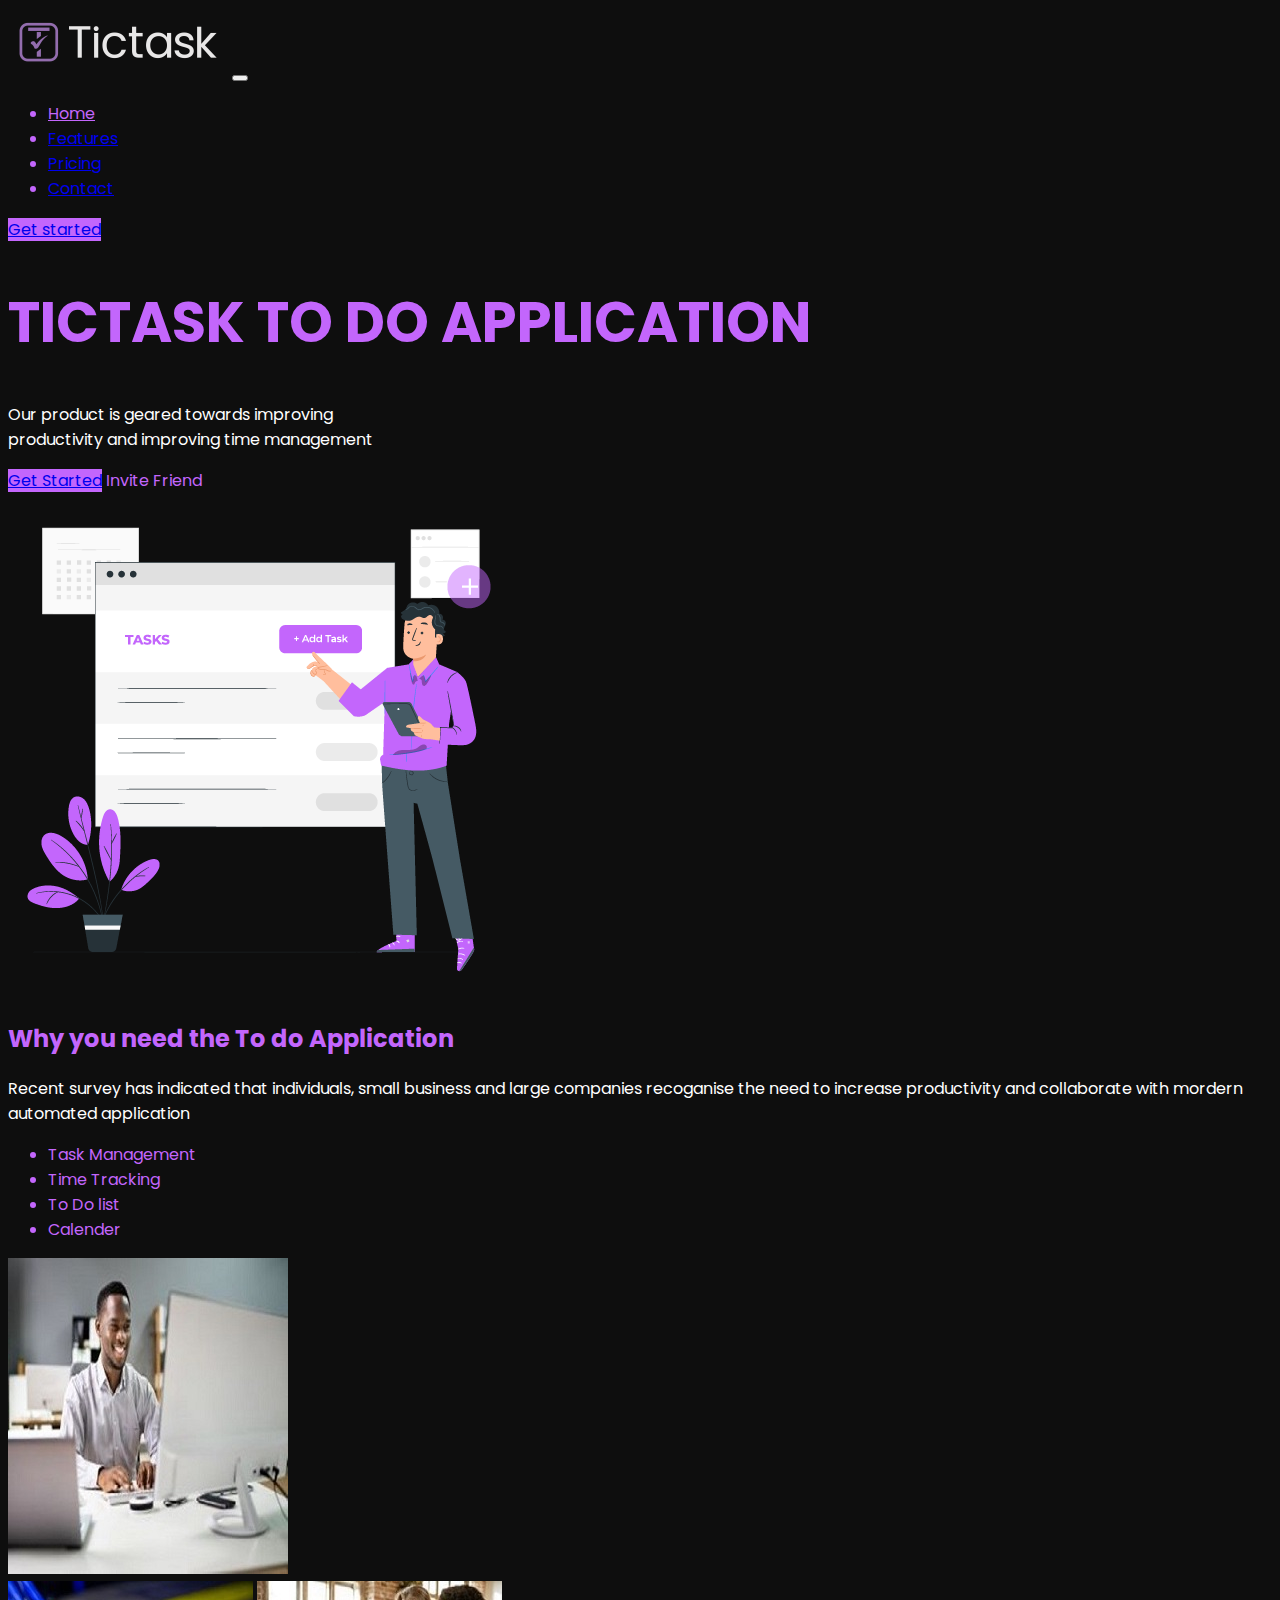
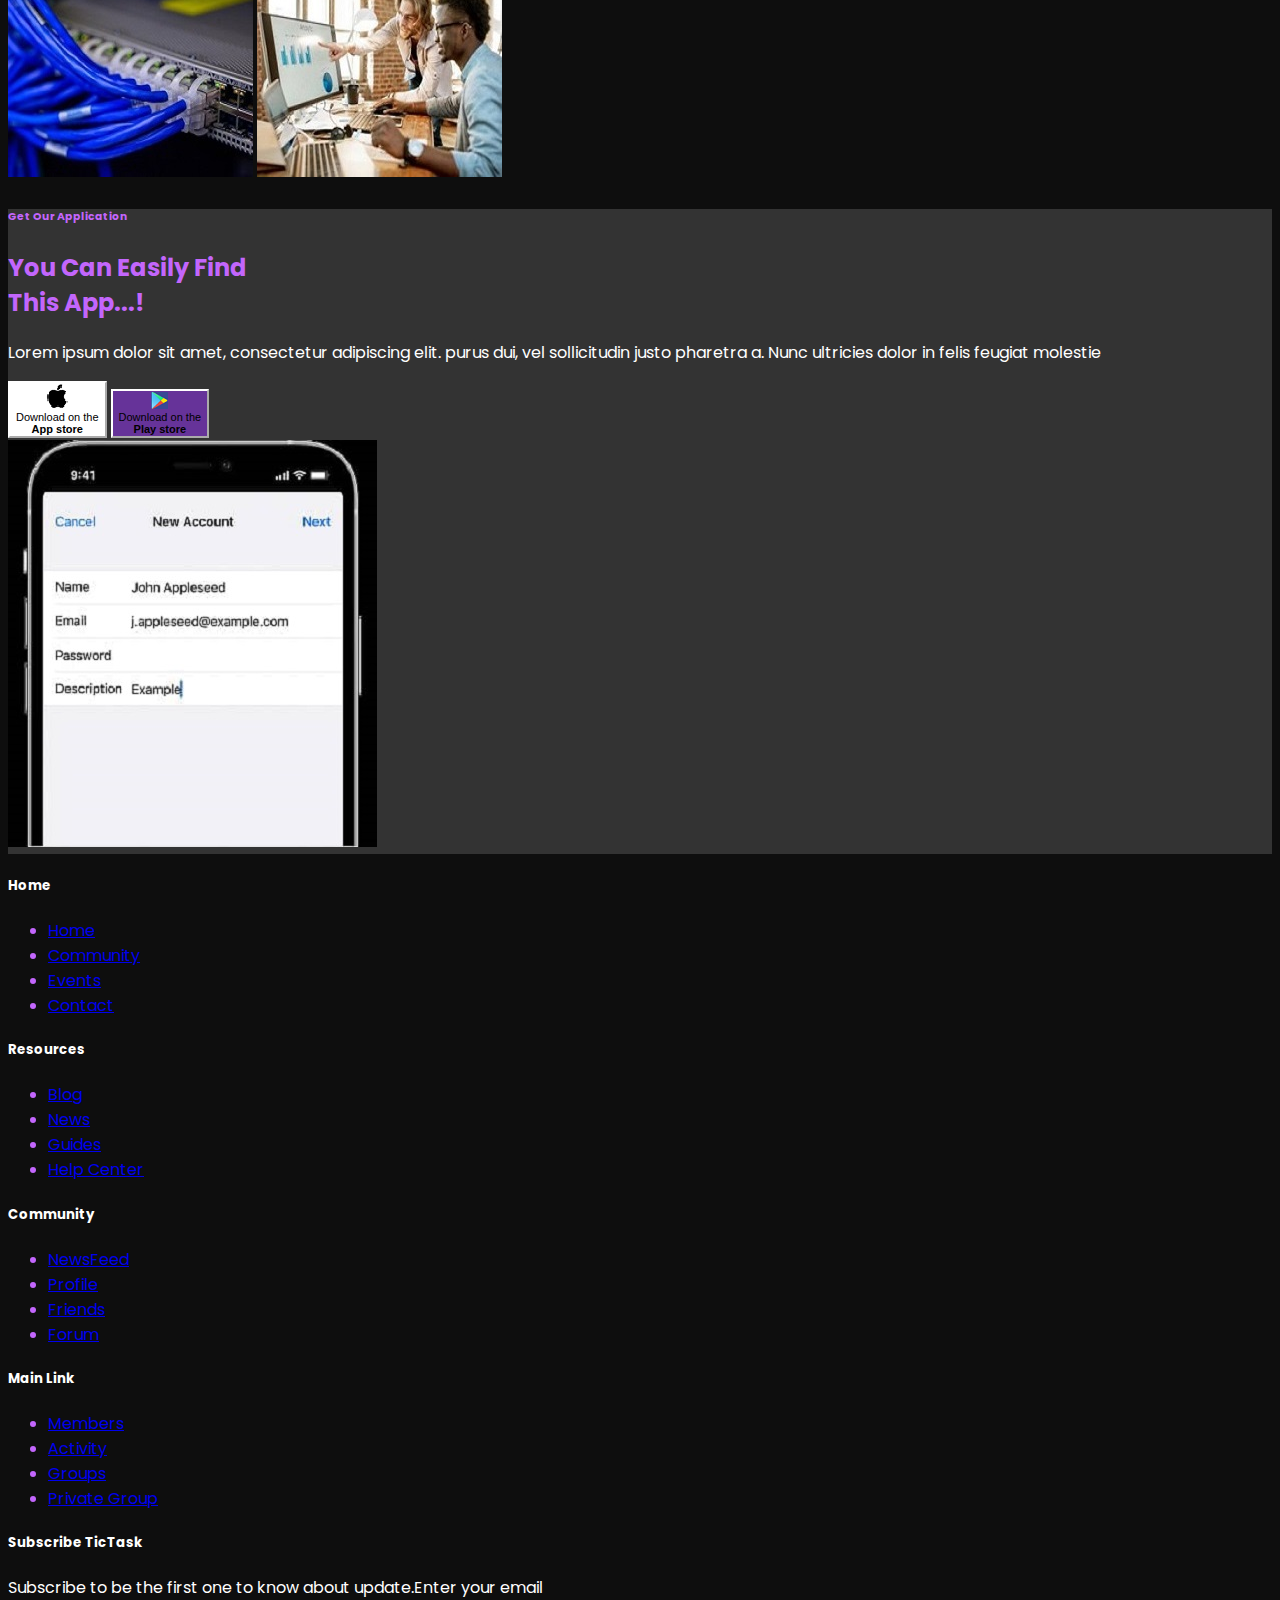
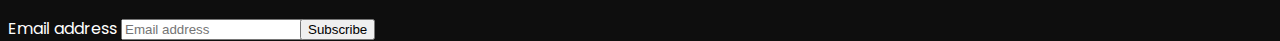
<file: index.html>
<!doctype html>
<html lang="en">
  <head>
    <meta charset="utf-8">
    <meta name="viewport" content="width=device-width, initial-scale=1">
    <title>Ticktask</title>
    <link href="https://cdn.jsdelivr.net/npm/bootstrap@5.2.2/dist/css/bootstrap.min.css" rel="stylesheet" integrity="sha384-Zenh87qX5JnK2Jl0vWa8Ck2rdkQ2Bzep5IDxbcnCeuOxjzrPF/et3URy9Bv1WTRi" crossorigin="anonymous">
    <link href="https://cdn.jsdelivr.net/npm/bootstrap@5.2.2/dist/css/bootstrap.min.css" rel="stylesheet" integrity="sha384-Zenh87qX5JnK2Jl0vWa8Ck2rdkQ2Bzep5IDxbcnCeuOxjzrPF/et3URy9Bv1WTRi" crossorigin="anonymous">
    <link href="https://fonts.googleapis.com/css2?family=Poppins&display=swap" rel="stylesheet">
    <link rel="stylesheet" href="https://cdnjs.cloudflare.com/ajax/libs/font-awesome/6.2.0/css/all.min.css" integrity="sha512-xh6O/CkQoPOWDdYTDqeRdPCVd1SpvCA9XXcUnZS2FmJNp1coAFzvtCN9BmamE+4aHK8yyUHUSCcJHgXloTyT2A==" crossorigin="anonymous" referrerpolicy="no-referrer" />
    <link rel="stylesheet" href="./style.css">
</head>
  <body>
    <nav class="navbar navbar-expand-lg bg-transparent border-bottom border-dark p-3 ticktac-nav ">
      <div class="container">
        <!-- <a class="navbar-brand link-light fs-1" href="#">TicTask</a> -->
        <a class="navbar-brand " href="#"><img src="./image/Tictask-06.png" class="img-fluid  responsive " alt=""></a>
        <button class="navbar-toggler bg-secondary  " type="button" data-bs-toggle="collapse" data-bs-target="#navbarSupportedContent" aria-controls="navbarSupportedContent" aria-expanded="false" aria-label="Toggle navigation">
          <span class="navbar-toggler-icon nav-icon fs-6"></span>
        </button>
        <div class="collapse navbar-collapse" id="navbarSupportedContent">
          <ul class="navbar-nav ms-auto mb-2 mb-lg-0 me-4 nlink">
            <li class="nav-item">
              <a class="nav-link px-4 active link-secondary" aria-current="page" href="#">Home</a>
            </li>
            <li class="nav-item">
              <a class="nav-link px-4 link-secondary" href="#">Features</a>
            </li>
            <li class="nav-item">
              <a class="nav-link px-4 link-secondary" href="#">Pricing</a>
            </li>
            <li class="nav-item">
              <a class="nav-link px-4 link-secondary" href="#">Contact</a>
            </li>
          </ul>
          <div class="gts">
          <a class="text-decoration-none link-light btn me-2 px-4 py-3 navBtn" href="./signup.html">Get started</a>
       </div>
        </div>
      </div>
    </nav>

     <div class="container-fluid ">
       <div class="row justify-content-center  align-items-center px-6 p-5 cont-text ">
         <div class="col-md-6 py-5">
           <h1 class="mb-4 fw-bold todo">TICTASK TO DO APPLICATION</h1>
           <P class="mb-4 todo-product">Our product is geared towards improving <br> productivity and improving time management</P>
           <div class="link-btn ">
             <a class="get-s text-decoration-none link-light btn me-2 px-4 py-3  rounded-4 " href="./signup.html">Get Started</a>
             <a class="invt-f text-decoration-none btn link-light  px-4 py-3 rounded-4">Invite Friend</a>
           </div>
         </div>
         <div class="col-md-5 me-5 nav-image"><img src="./image/Illustration 2 Ticktask-01.png" class="img-fluid  " alt="header image"> </div>
       </div>
     </div>

      <div class="container-fluid bg-light text-dark p-3">
        <div class="row  justify-content-between align-items-center px-6 py-5">
          <div class="col-md-5 py-5 ps-5">
            <h2 class="mb-4 fw-bold">Why you need the To do Application</h2>
            <p class="mb-4 ">Recent survey has indicated that individuals, small business
            and large companies recoganise the need to increase productivity
            and collaborate with mordern automated application</p>
            <ul class="listed-styled fs-6  ">
              <li class="mb-3">Task Management</li>
              <li class="mb-3">Time Tracking</li>
              <li class="mb-3">To Do list</li>
              <li class="mb-3">Calender</li>
            </ul>
          </div>

          <div class="col-md-6 nav-image">
            <div class="row justify-content-center align-items-center">
              <div class="col-md-6">
                <img  class="img-fluid rounded-4 " src="./image/tictaskajpg.jpg" alt="body image">
              </div>
                <div class="col-md-6">
                  <img class="img-fluid rounded-4 mb-2 " src="./image/tictaskbjpg.jpg" alt="body image">
                  <img class="img-fluid rounded-4  " src="./image/tictaskc.jpg" alt="body image">
                </div>
            </div>
          </div>
        </div>
      </div>

      <div class="container-fluid ttu pt-5 px-5">
        <div class="row  justify-content-between align-items-end  ">
          <div class="col-md-5 py-5 ps-5 index-btn">
            <h6 class="mb-3">Get Our Application</h6>
            <h2 class="fw-bold mb-3  ">You Can Easily Find <br> This App...!</h2>
            <p class="mb-3  ">Lorem ipsum dolor sit amet, consectetur adipiscing elit.
            purus dui, vel sollicitudin justo pharetra a.
            Nunc ultricies dolor in felis feugiat molestie</p>

            <div class="d-flex flex-wrap applay-btn ">
              <button class="d-flex btn btn-sm btn-light rounded-2 app-Btn me-3 p-2 align-items-center">
                <img src="./image/icons8-apple-logo-50.png" class="p-1 img-fluid" alt="">
                <div class="p-0" style="font-size: 11px;"> Download on the<br><b>App store</b></div>
              </button>
              <button class="d-flex btn btn-sm btn-primary rounded-2 play-Btn p-2 align-items-center">
                <img src="./image/icons8-play-store-24 (1).png" class="p-1 img-fluid" alt="">
                <div style="font-size: 11px;">Download on the <br><b>Play store</b></div> 
             </button>
            </div>
          </div>
          <div class=" col-md-5 img-fluid nav-image "><img src="./image/phone.jpeg" class="img-fluid" alt=""></div>
        </div>
      </div>


      <div class="container ">
        <footer class="py-5">
          <div class="row">
            <div class="col-6 col-md-2 mb-3">
              <h5 class="mb-4">Home</h5>
              <ul class="nav flex-column">
                <li class="nav-item mb-4"><a href="#" class="nav-link p-0 text-light">Home</a></li>
                <li class="nav-item mb-4"><a href="#" class="nav-link p-0 text-light">Community</a></li>
                <li class="nav-item mb-4"><a href="#" class="nav-link p-0 text-light">Events</a></li>
                <li class="nav-item mb-4"><a href="#" class="nav-link p-0 text-light">Contact</a></li>
              </ul>
            </div>
      
            <div class="col-6 col-md-2 mb-3">
              <h5 class="mb-4">Resources</h5>
              <ul class="nav flex-column">
                <li class="nav-item mb-4"><a href="#" class="nav-link p-0 text-light">Blog</a></li>
                <li class="nav-item mb-4"><a href="#" class="nav-link p-0 text-light">News</a></li>
                <li class="nav-item mb-4"><a href="#" class="nav-link p-0 text-light">Guides</a></li>
                <li class="nav-item mb-4"><a href="#" class="nav-link p-0 text-light">Help Center</a></li>
              </ul>
            </div>
      
            <div class="col-6 col-md-2 mb-3">
              <h5 class="mb-4">Community</h5>
              <ul class="nav flex-column">
                <li class="nav-item mb-4"><a href="#" class="nav-link p-0 text-light">NewsFeed</a></li>
                <li class="nav-item mb-4"><a href="#" class="nav-link p-0 text-light">Profile</a></li>
                <li class="nav-item mb-4"><a href="#" class="nav-link p-0 text-light">Friends</a></li>
                <li class="nav-item mb-4"><a href="#" class="nav-link p-0 text-light">Forum</a></li>
              </ul>
            </div>

            <div class="col-6 col-md-2 mb-3">
              <h5 class="mb-4">Main Link</h5>
              <ul class="nav flex-column">
                <li class="nav-item mb-4"><a href="#" class="nav-link p-0 text-light">Members</a></li>
                <li class="nav-item mb-4"><a href="#" class="nav-link p-0 text-light">Activity</a></li>
                <li class="nav-item mb-4"><a href="#" class="nav-link p-0 text-light">Groups</a></li>
                <li class="nav-item mb-4"><a href="#" class="nav-link p-0 text-light">Private Group</a></li>
              </ul>
            </div>
      
            <div class="col-md-3">
              <form>
                <h5 class="mb-4">Subscribe TicTask</h5>
                <p class="mb-4 fs-7 sub-content">Subscribe to be the first one to know about update.Enter your email</p>
                <div class="d-flex flex-column flex-sm-row p-6 gap-o">
                  <label for="newsletter1" class="visually-hidden  mb-4">Email address</label>
                  <input id="newsletter1" type="text" class="form-control bg-transparent" placeholder="Email address">
                  <button class="btn btn-light email-Btn " type="button">Subscribe</button>
                </div>
              </form>
            </div>
             <div class="footer-social d-flex justify-content-end ">
               <div class=" p-2 bg-light rounded-5 m-2 ">
                 <a class="link-dark"  href="#"><i class="fa-brands fa-twitter fs-4"></i></a>
               </div>
               <div class="p-2 bg-light rounded-5 m-2">
                 <a class="link-dark"  href="#"><i class="fa-brands fa-instagram fs-4"></i></a>
               </div>
               <div class="p-2 bg-light rounded-5 m-2 ">
                 <a class="link-dark" href="#"><i class="fa-brands fa-facebook fs-4"></i></a>
                </div>
               <div class="p-2 bg-light rounded-5 m-2 ">
                 <a class="link-dark" href="#"><i class="fa-brands fa-linkedin fs-4"></i></a>
               </div>
             </div>
          </div>
        </footer>
      </div>

    <script src="https://cdn.jsdelivr.net/npm/bootstrap@5.2.2/dist/js/bootstrap.bundle.min.js" integrity="sha384-OERcA2EqjJCMA+/3y+gxIOqMEjwtxJY7qPCqsdltbNJuaOe923+mo//f6V8Qbsw3" crossorigin="anonymous"></script>
  </body>
</html>
</file>
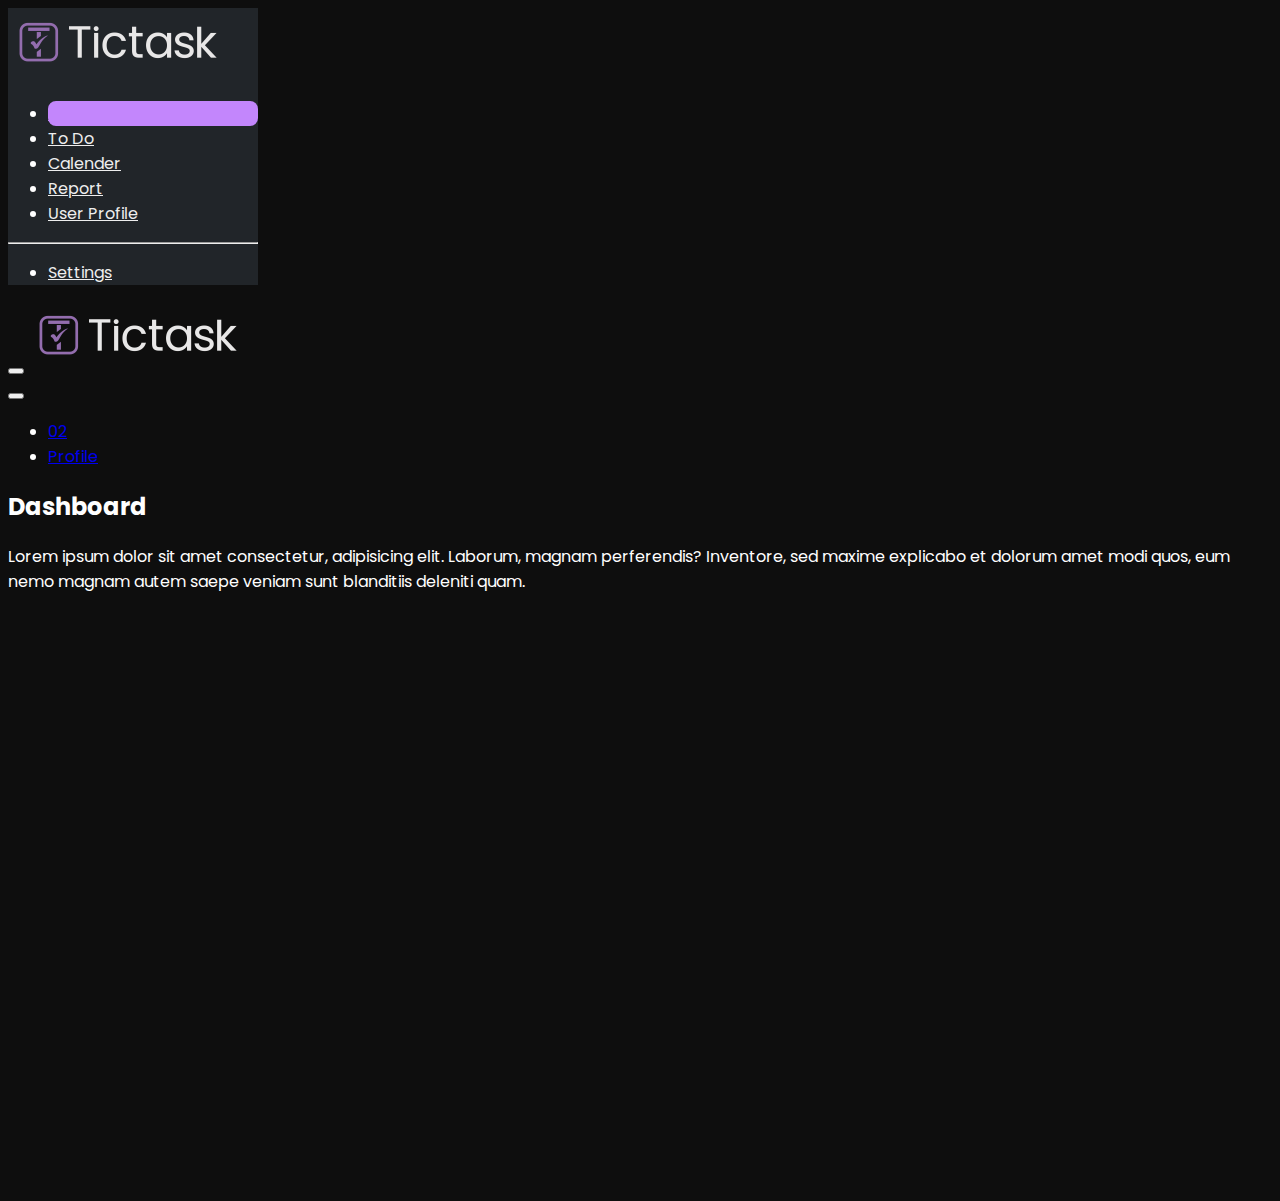
<file: dashboard.html>
<!DOCTYPE html>
<html lang="en">
<head>
    <meta charset="UTF-8">
    <meta http-equiv="X-UA-Compatible" content="IE=edge">
    <meta name="viewport" content="width=device-width, initial-scale=1.0">
    <title>TicTask Dashboard</title>
    <link href="https://cdn.jsdelivr.net/npm/bootstrap@5.2.2/dist/css/bootstrap.min.css" rel="stylesheet" integrity="sha384-Zenh87qX5JnK2Jl0vWa8Ck2rdkQ2Bzep5IDxbcnCeuOxjzrPF/et3URy9Bv1WTRi" crossorigin="anonymous">
    <link href="https://cdn.jsdelivr.net/npm/bootstrap@5.2.2/dist/css/bootstrap.min.css" rel="stylesheet" integrity="sha384-Zenh87qX5JnK2Jl0vWa8Ck2rdkQ2Bzep5IDxbcnCeuOxjzrPF/et3URy9Bv1WTRi" crossorigin="anonymous">
    <link href="https://fonts.googleapis.com/css2?family=Poppins&display=swap" rel="stylesheet">
    <link rel="stylesheet" href="https://cdnjs.cloudflare.com/ajax/libs/font-awesome/6.2.0/css/all.min.css" integrity="sha512-xh6O/CkQoPOWDdYTDqeRdPCVd1SpvCA9XXcUnZS2FmJNp1coAFzvtCN9BmamE+4aHK8yyUHUSCcJHgXloTyT2A==" crossorigin="anonymous" referrerpolicy="no-referrer" />
    <link rel="stylesheet" href="dashboard.css">
</head>
<body>
    <div class="main-container d-flex">
        <div class="sidebar " id="side_nav">
            <div class="header-box px-2 pt-3 pb-4 d-flex justify-content-between">
               <img src="/image/Tictask-06.png" alt="TicTask Logo">
            </div>
        
            <ul class="list-unstyled px-2">
                <li class="active"><a href="#" class="text-decoration-none px-3 py-2 d-block text-white"><i class="fa-solid fa-house"></i> Dashboard</a></li>
                <li class=""><a href="#" class="text-decoration-none px-3 py-2 d-block text-white"><i class="fa-solid fa-clipboard-list"></i> To Do</a></li>
                <li class=""><a href="#" class="text-decoration-none px-3 py-2 d-block text-white"><i class="fa-regular fa-calendar-days"></i> Calender</a></li>
                <li class=""><a href="#" class="text-decoration-none px-3 py-2 d-block text-white"><i class="fa-solid fa-circle-exclamation"></i> Report</a></li>
                <li class=""><a href="#" class="text-decoration-none px-3 py-2 d-block text-white"><i class="fa-regular fa-user"></i> User Profile</a></li>
            </ul>
            <hr class="h-color mx-2">

            <ul class="list-unstyled px-2">
                <li class=""><a href="#" class="text-decoration-none px-3 py-2 d-block text-white"><i class="fa-solid fa-gear"></i> Settings</a></li>
            </ul>
        </div>
        <div class="content">
            <nav class="navbar navbar-expand-md navbar-dark bg-dark">
                <div class="container-fluid">
                    <div class="d-flex justify-content-between d-md-none">
                    <button class="btn px-1 py-0 me-2 text-white" id="sidebtn"><i class="fa-solid fa-bars"></i></button>
                    <img src="/image/Tictask-06.png" class="navbar-brand sideimg img-fluid" alt="TicTask Logo">
                    </div>

                  <button class="navbar-toggler p-0 border-0" type="button" data-bs-toggle="collapse" data-bs-target="#navbarSupportedContent" aria-controls="navbarSupportedContent" aria-expanded="false" aria-label="Toggle navigation">
                    <i class="fa-solid fa-bars"></i>
                  </button>
                  <div class="collapse navbar-collapse justify-content-end" id="navbarSupportedContent">
                    <ul class="navbar-nav mb-2 mb-lg-0">
                      <li class="nav-item"><a href="#" class="text-decoration-none px-4 py-2 d-block text-white">
                        <span><i class="fa-regular fa-bell"></i></span>
                        <span class="rounded-pill text-white py-0 px-1 text-bg-danger">02</span>
                        </a>
                      </li> 
                      <li class="nav-item">
                        <a class="nav-link active" aria-current="page" href="#">Profile</a>
                      </li>
                    </ul>
                  </div>
                </div>
            </nav>

              <div class="dashboard-content px-3 pt-4">
                <h2 class="fs-2"> Dashboard</h2>
                <p>Lorem ipsum dolor sit amet consectetur, adipisicing elit. Laborum, magnam perferendis? Inventore, 
                   sed maxime explicabo et dolorum amet modi quos,
                   eum nemo magnam autem saepe veniam sunt blanditiis deleniti quam.</p>
              </div>
        </div>
    </div>

  <script src="https://cdn.jsdelivr.net/npm/bootstrap@5.2.2/dist/js/bootstrap.bundle.min.js" integrity="sha384-OERcA2EqjJCMA+/3y+gxIOqMEjwtxJY7qPCqsdltbNJuaOe923+mo//f6V8Qbsw3" crossorigin="anonymous"></script>
  <script src="./dashboard.js"></script>
</body>
</html>
</file>
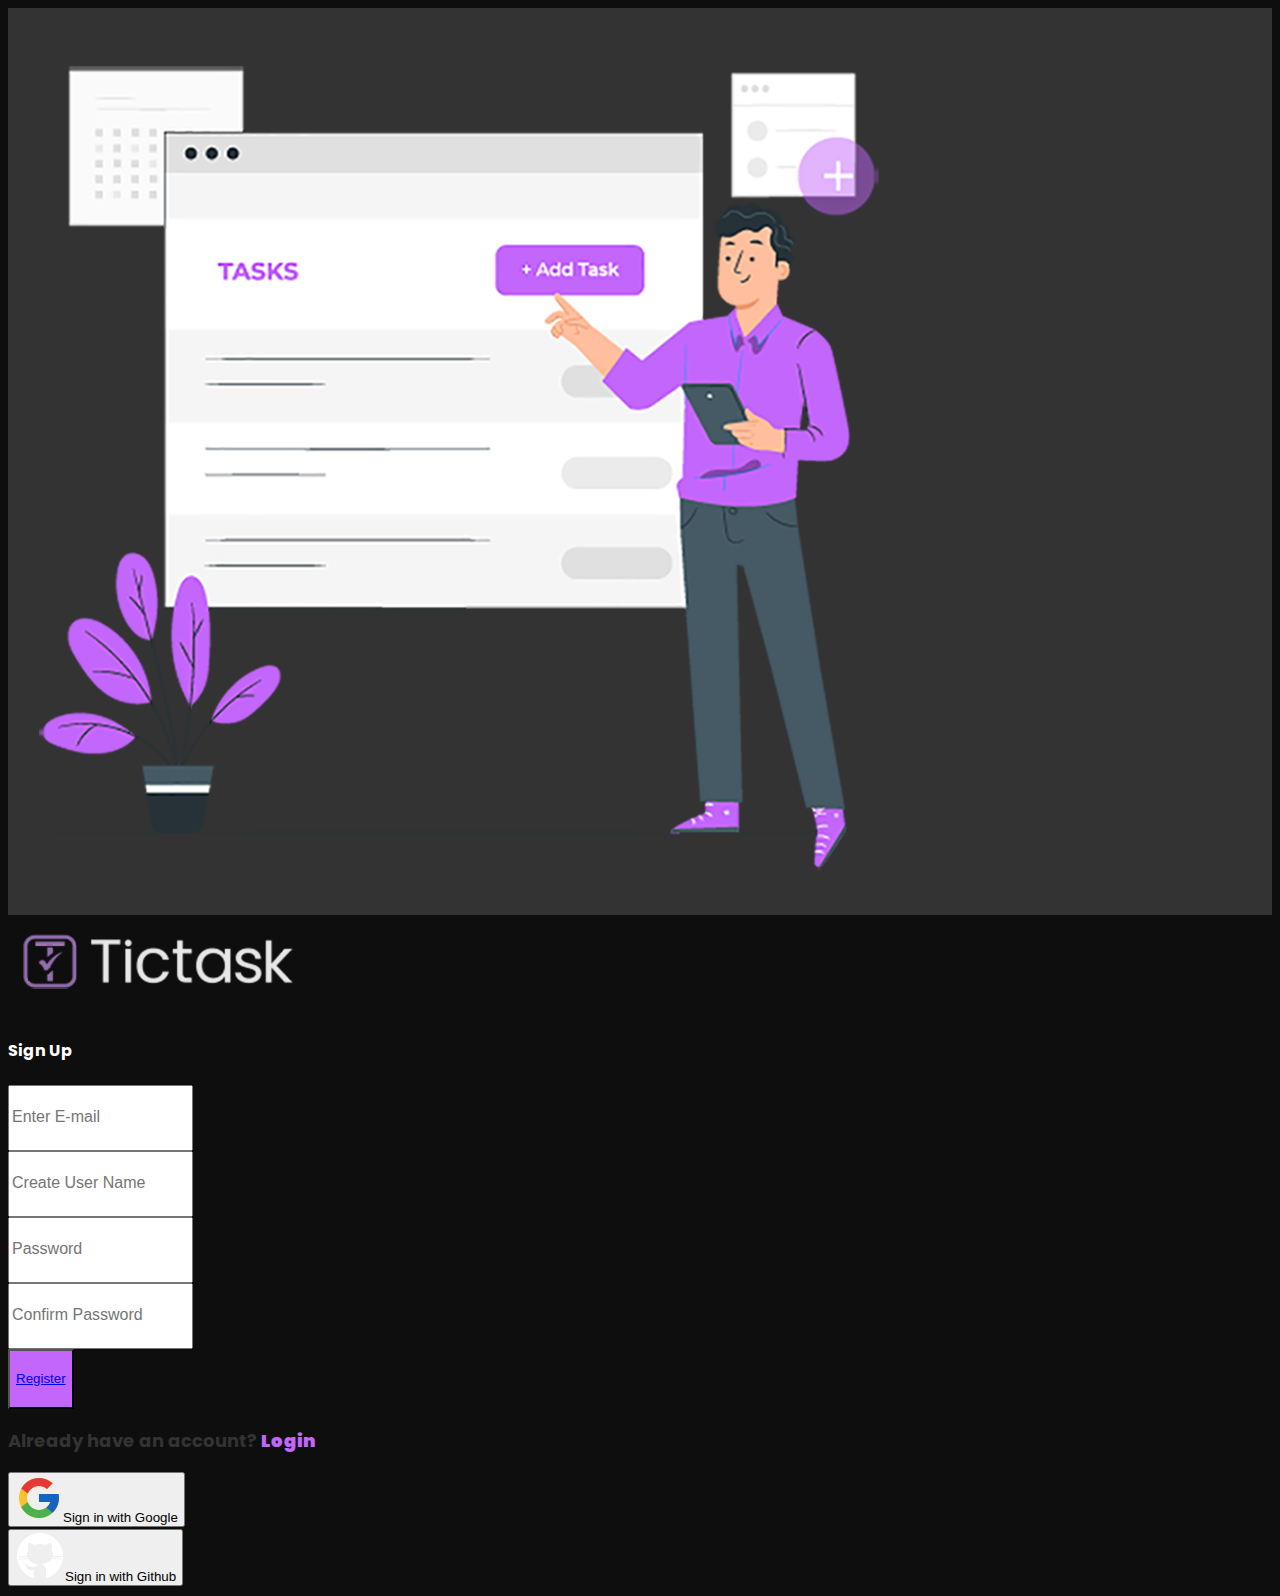
<file: signup.html>
<!DOCTYPE html>
<html lang="en">
<head>
    <meta charset="UTF-8">
    <meta http-equiv="X-UA-Compatible" content="IE=edge">
    <meta name="viewport" content="width=device-width, initial-scale=1.0">
    <title>Tictask</title>
    <link href="https://cdn.jsdelivr.net/npm/bootstrap@5.2.2/dist/css/bootstrap.min.css" rel="stylesheet" integrity="sha384-Zenh87qX5JnK2Jl0vWa8Ck2rdkQ2Bzep5IDxbcnCeuOxjzrPF/et3URy9Bv1WTRi" crossorigin="anonymous">
    <link href="https://cdn.jsdelivr.net/npm/bootstrap@5.2.2/dist/css/bootstrap.min.css" rel="stylesheet" integrity="sha384-Zenh87qX5JnK2Jl0vWa8Ck2rdkQ2Bzep5IDxbcnCeuOxjzrPF/et3URy9Bv1WTRi" crossorigin="anonymous">
    <link href="https://fonts.googleapis.com/css2?family=Poppins&display=swap" rel="stylesheet">
    <link rel="stylesheet" href="https://cdnjs.cloudflare.com/ajax/libs/font-awesome/6.2.0/css/all.min.css" integrity="sha512-xh6O/CkQoPOWDdYTDqeRdPCVd1SpvCA9XXcUnZS2FmJNp1coAFzvtCN9BmamE+4aHK8yyUHUSCcJHgXloTyT2A==" crossorigin="anonymous" referrerpolicy="no-referrer" />
    <link rel="stylesheet" href="./signup.css">
    
</head>
<body>
    <div class="container-fluid align-items-center justify-content-center h-100 text-center">
        <div class="row align-items-center h-100">
          <div class="col-md-6 signup p-5">
            <img src="./image/signup-image.png" alt="" class="signup-img">
          </div>
          <div class="col-md-6 myForm">
            <img src="./image/Tictask-logo.png" alt="" class="img-fluid">
            <h4 class="pb-3">Sign Up</h4>

          <form>
            <div class="mb-3">
                <input type="email" class="form-control-lg w-50" aria-describedby="emailHelp" placeholder="Enter E-mail" required>
            </div>

            <div class="mb-3">
                <input type="text" class="form-control-lg w-50" aria-describedby="emailHelp" placeholder="Create User Name" required>
            </div>

            <div class="mb-3">
                <input type="password" class="form-control-lg w-50" placeholder="Password" required>
            </div>

            <div class="mb-3">
                <input type="password" class="form-control-lg w-50" placeholder="Confirm Password" required>
            </div>

            <button type="submit" class="btn btn-lg w-50 reg"><a href="./dashboard.html" class="text-decoration-none link-light">Register</a></button>
          </form>
          
          <div class="mt-3">
            <p>Already have an account? <b>Login</b></p>
          </div>
          
          <div class="d-flex  flex-wrap justify-content-center mt-2">
            <div>
              <button class="me-3 m-0 bg-transparent rounded-3 text-light border-light px-5 google"><img src="./image/icons8-google-48.png" alt="" class="pe-3">Sign in with Google</button>
            </div>
            <div>
              <button class="bg-transparent rounded-3 text-light border-light px-5 github"><img src="./image/icons8-github-50.png" alt="" class="pe-3">Sign in with Github</button>
            </div>
          </div>

          </div>
        </div>
      </div>

    <script src="https://cdn.jsdelivr.net/npm/@popperjs/core@2.11.6/dist/umd/popper.min.js" integrity="sha384-oBqDVmMz9ATKxIep9tiCxS/Z9fNfEXiDAYTujMAeBAsjFuCZSmKbSSUnQlmh/jp3" crossorigin="anonymous"></script>
    <script src="https://cdn.jsdelivr.net/npm/bootstrap@5.2.2/dist/js/bootstrap.min.js" integrity="sha384-IDwe1+LCz02ROU9k972gdyvl+AESN10+x7tBKgc9I5HFtuNz0wWnPclzo6p9vxnk" crossorigin="anonymous"></script> 
</body>
</html>
</file>
<file: style.css>
body, html{
    font-family: 'Poppins', sans-serif;
    background-color: #0E0E0E;
    color: white;
    height: 100%;
}

.active{
    color: #C366FC !important;
}

.navBtn{
    background-color: #C366FC !important;
    font-size: 16px;
}
.navBtn:hover{
    color: #C366FC !important;
    background-color: #E7E7E7 !important;
}
.gts a:hover{
    color: #C366FC !important;
}

.nlink a{
    font-size: 16px;
}
.nlink a:hover{
    color: white !important;
}

.link-btn .get-s{
    background-color: #C366FC !important;
    border-color: #C366FC !important;
}
h1{
    font-size: 56px !important;
    color: #C366FC !important;
}

.get-s:hover{
    background-color: transparent  !important;
    color: #C366FC !important;
}

 .link-btn .invt-f{
     border-color: #C366FC !important;
     background-color: transparent !important;
     color: #C366FC !important;
    }
  
.invt-f:hover{
    background-color:#C366FC!important;
    color: white !important;
}

h2{
    color: #C366FC ;
}

ul{
    color: #C366FC;
}

.ttu{
    background-color:#333333 !important;
}
h6{
    color: #C366FC;
}

.app-Btn{
    border-color: white;
    background-color: white;
    font-size: 10px !important;
}
.app-Btn:hover{
    background-color: black !important;
    border-color: #C366FC;
    color: white;
}
.play-Btn{
    border-color: white;
    background-color: rebeccapurple!important;
    font-size: 10px !important;
}
.play-Btn:hover{
    background-color:transparent !important;
    border-color: #C366FC;
}

.email-Btn{
    margin-left: -10px;
}

@media (min-width:768px) and (max-width :980px){
    .todo{
        font-size: 30px !important;
    }
    .todo-product{
        font-size: 14px !important;
    }
}
@media  screen and (max-width:767px){
    .nav-image {
        display: none;
    }
    footer{
        padding: 10px !important;
       }
    input{
        margin-bottom:10px !important ;
    }
   
}
@media (min-width:446px) and (max-width:550px){
    .todo{
      font-size: 40px !important;
    }
    .email-Btn{
        margin-left: 0px;
    }
}
@media screen and (max-width:445px){
    .get-s{
      margin-bottom: 10px !important;
    }
    .todo{
        font-size: 30px !important;
    }
    .email-Btn{
        margin-left: 0px;
    }
    .ttu{
        padding: 10px !important;
        text-align: center;
    }
    
    .index-btn{
        padding:10px !important;
    }
    .index-btn p{
        font-size: 10px;
    }
    .index-btn h2{
        font-size: 14px;
    }
    .app-Btn{
        margin-bottom: 10px;
        padding: 5px !important;
    }
    .applay-btn{
        justify-content: center !important;
    }
    .play-Btn{
        padding: 5px !important;
    }
    .cont-text{
        padding: 0px !important;
        text-align: center;
    }
    .todo-product{
        font-size: 12px;
    }
    .responsive{
        width: 50% ;
        height: auto;
      }
    .nav-icon{
     padding: 0px !important;
     font-size: 10px !important;
    }
    .ticktac-nav{
        padding: 0px !important;
    }
}
</file>
<file: dashboard.css>
/* dashboard css */
body, html{
    font-family: 'Poppins', sans-serif;
    background-color: #0E0E0E;
    color: white;
    height: 100%;
}
#side_nav{
    background: #212529;
    min-width: 250px;
    max-width: 250px;
    transition: all 0.3s;
}

.content{
    min-height: 100vh;
    width: 100%;
}

hr.h-colour{
background: #eee;
}

.sidebar li.active{
    background: #c386fc;
    border-radius: 8px;
}

.sidebar li.active a, .sidebar li.active a:hover{
    color: #c386fc;
}

.sidebar li a{
    color: #eee;
}

@media screen and (max-width: 767px){
    #side_nav{
        display: none;
    }
}
</file>
<file: signup.css>
body, html{
    font-family: 'Poppins', sans-serif;
    background-color: #0E0E0E;
    color: white;
}

.signup-img{
    max-width: 100%;
    min-height: 100vh;
}

.signup{
    background-color: #333;
}

.reg{
    background-color: #C366FC;
    height: 60px;
}

.reg:hover{
    background-color: #333;
    color: #C366FC;
}

.form-control-lg{
    height: 60px;
}

p{
    color: #333;
    font-weight: bold;
    font-size: 18px;
}

b{
    color: #C366FC;
}

::placeholder{
    font-size: 16px;
}

@media screen and (max-width: 827px) {
    .signup{
        display: none;
    }
    
    .myForm{
        justify-content: center;
        width: 100%;
    }
}

@media (min-width: 998px) and (max-width: 1340px) {
    .google{
        padding: 0 5px !important; 
    }

    .github{
        padding: 0 5px !important;
        
    }
}

@media (min-width: 829px) and (max-width: 997px) {
    .google{
        padding: 0 5px !important;
        font-size: 14px;
        margin-bottom: 10px !important; 
        margin-left: 15px !important;  
    }

    .github{
        padding: 0 5px !important;
        font-size: 14px;
    }
}

@media screen and (max-width: 670px) {
    .google{
        padding: 0 5px !important;
         
    }

    .github{
        padding: 0 5px !important;
        
    }
}

@media screen and (max-width: 500px) {
    .google{
        padding: 0 5px !important;
        font-size: 12px;
        margin-bottom: 10px !important; 
        margin-left: 15px !important;  
    }

    .github{
        padding: 0 5px !important;
        font-size: 12px;
    }
}

@media screen and (max-width: 421px) {
    .google{
        padding: 0 5px !important;
        font-size: 12px;
        margin-bottom: 10px !important; 
        margin-left: 15px !important;    
    }

    .github{
        padding: 0 5px !important;
        font-size: 12px;    
    }
    
}

@media (min-width: 280px) and (max-width: 422px) {
    .google{
        padding: 0 5px !important;
        font-size: 14px;
        margin-bottom: 10px !important; 
        margin-left: 15px !important;  
    }

    .github{
        padding: 0 5px !important;
        font-size: 14px;
    }

    ::placeholder{
        font-size: 12px;
    }

    .form-control-lg{
        width: 75% !important;
    }

    .reg{
        width: 75% !important;
    }
}
</file>
